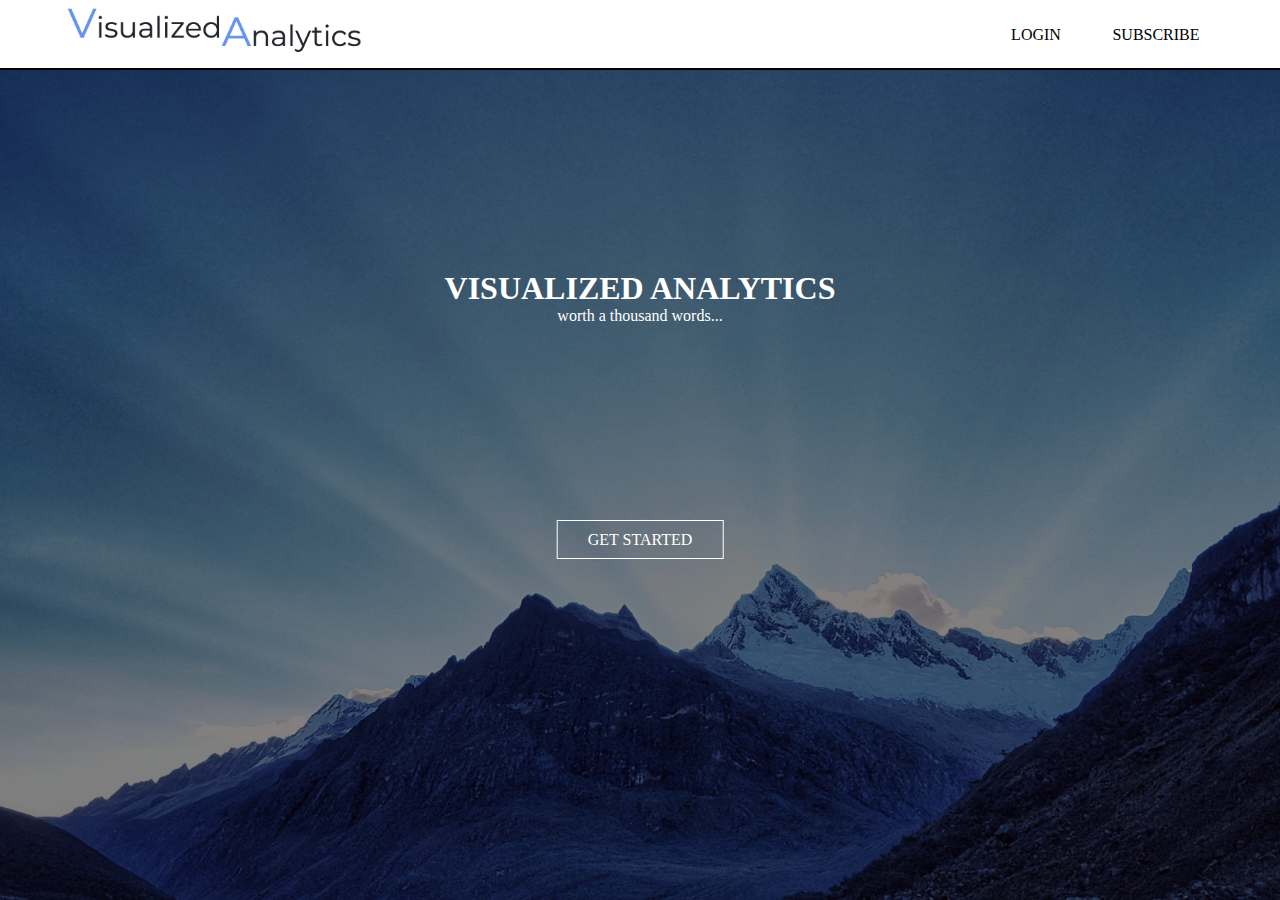
<file: Visualized Analytics/index.html>
<!DOCTYPE html>
<html>
<head>
		<title>VISUALIZED ANALYTICS</title>
		<link rel="stylesheet" type="text/css" href="css/styles.css">
</head>


<body>
<header>
    <div class="navbar">
			<div class= "container">

			<div class="logo_div">
		<a href="index.html">
		<img src="images/visualizedanalytics.png" class="logo">
	  </div>
				<ul class= "navmenu">
             <li><a href="login.html">Login</a></li>
             <li><a href="subscribe.html">Subscribe</a></li>
       </ul>
    </div>
	</div>
	</div>


		<div class="title">
			<h1> VISUALIZED ANALYTICS</h1>
			<p> worth a thousand words... </p>
		</div>
        <div class="button">
        	<a href="market.html" class="btn">GET STARTED</a>
        </div>
</header>

<a href= "Market.html">
</body>
</html>
</file>
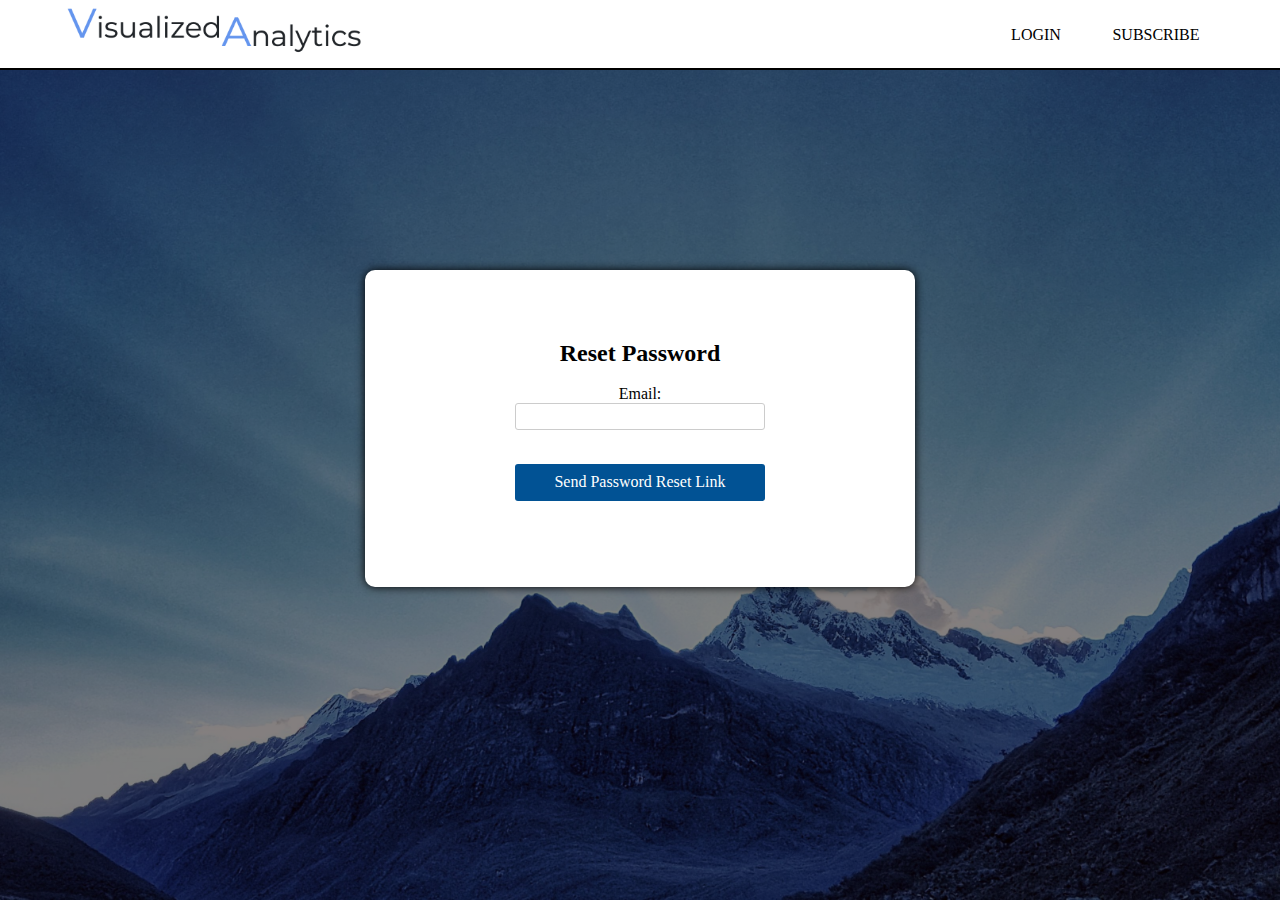
<file: Visualized Analytics/forgotpassword.html>
<!DOCTYPE html>
<html>
<head>
		<title>VISUALIZED ANALYTICS</title>
		<link rel="stylesheet" type="text/css" href="css/styles.css">
</head>

<body>
<header>
	<div class="navbar">
		<div class= "container">

		<div class="logo_div">
		  <a href="index.html">
	<img src="images/visualizedanalytics.png" class="logo">
	</div>
			<ul class= "navmenu">
					 <li><a href="login.html">Login</a></li>
					 <li><a href="subscribe.html">Subscribe</a></li>
		 </ul>
	</div>
	</div>
	</div>

  <div class="title">
  <div class="form-container">

  <form>
		<h2>Reset Password</h2>
	  </br>
		<label for="Email">Email:</label>
		<input type="text" name="Email" placeholder=""> <br/>
		<input type="submit" value="Send Password Reset Link">

 </form>


	</div>
	</div>

</body>
</html>
</file>
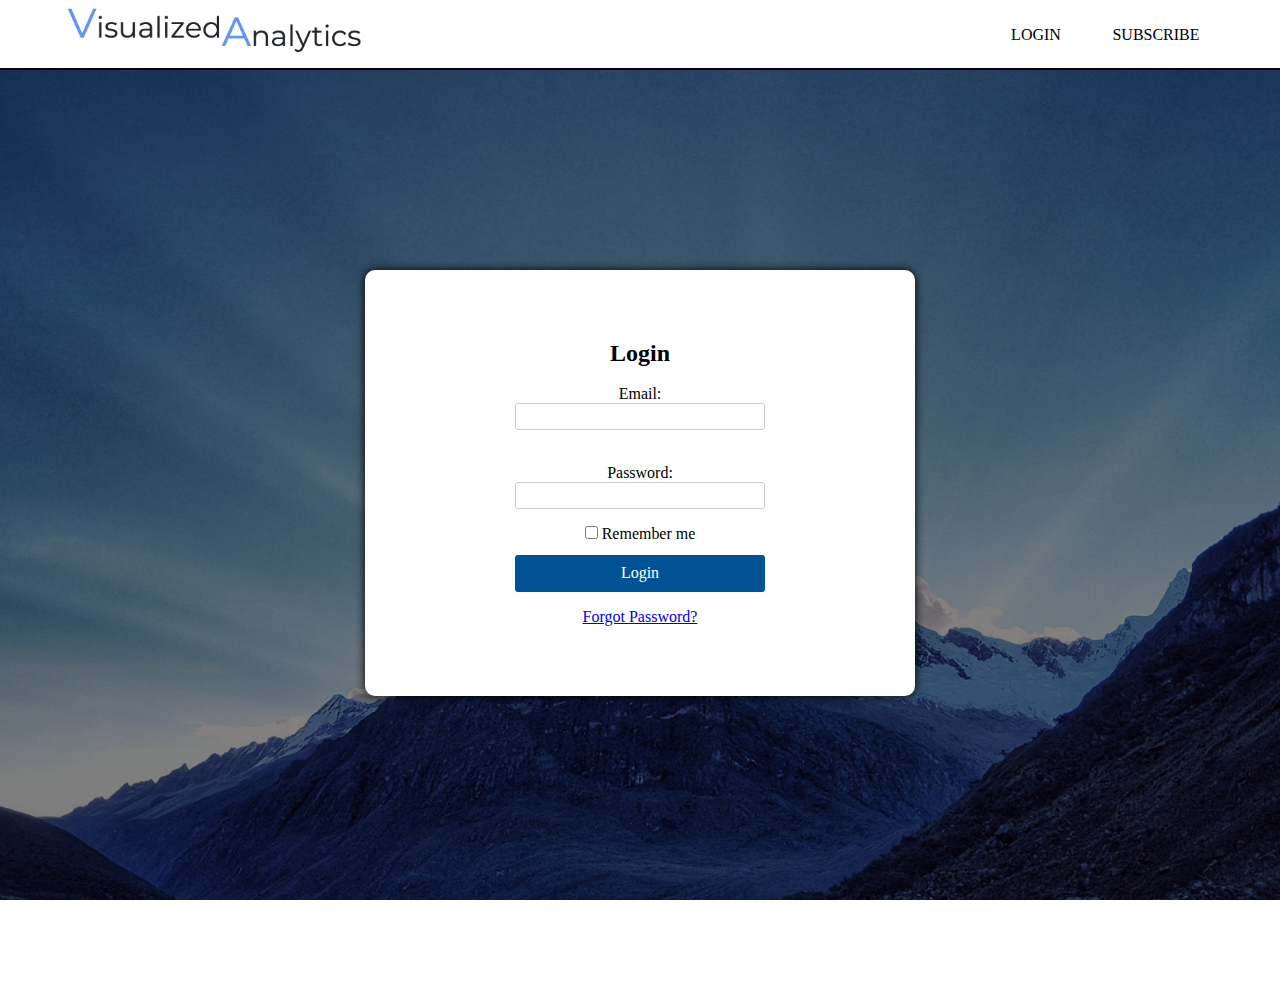
<file: Visualized Analytics/login.html>
<!DOCTYPE html>
<html>
<head>
		<title>VISUALIZED ANALYTICS</title>
		<link rel="stylesheet" type="text/css" href="css/styles.css">
</head>

<body>
<header>

	<div class="navbar">
		<div class= "container">

		<div class="logo_div">
	<a href="index.html">
	<img src="images/visualizedanalytics.png" class="logo">
	</div>
			<ul class= "navmenu">
					 <li><a href="login.html">Login</a></li>
					 <li><a href="subscribe.html">Subscribe</a></li>
		 </ul>
	</div>
	</div>
	</div>


  <div class="title">
  <div class="form-container">

  <form>
		<h2>Login</h2>
	  </br>
		<label for="Email">Email:</label>
		<input type="text" name="Email" placeholder=""> <br/>
		<label for="Password">Password:</label>
		<input type="Password" name="Email" placeholder="">
		<input type="checkbox" value="lsRememberMe" id="rememberMe">
		<label for="rememberMe">Remember me</label>
		<input type="submit" value="Login">
		<a href="forgotpassword.html">Forgot Password?</a>
  </form>


	</div>
	</div>

</body>
</html>
</file>
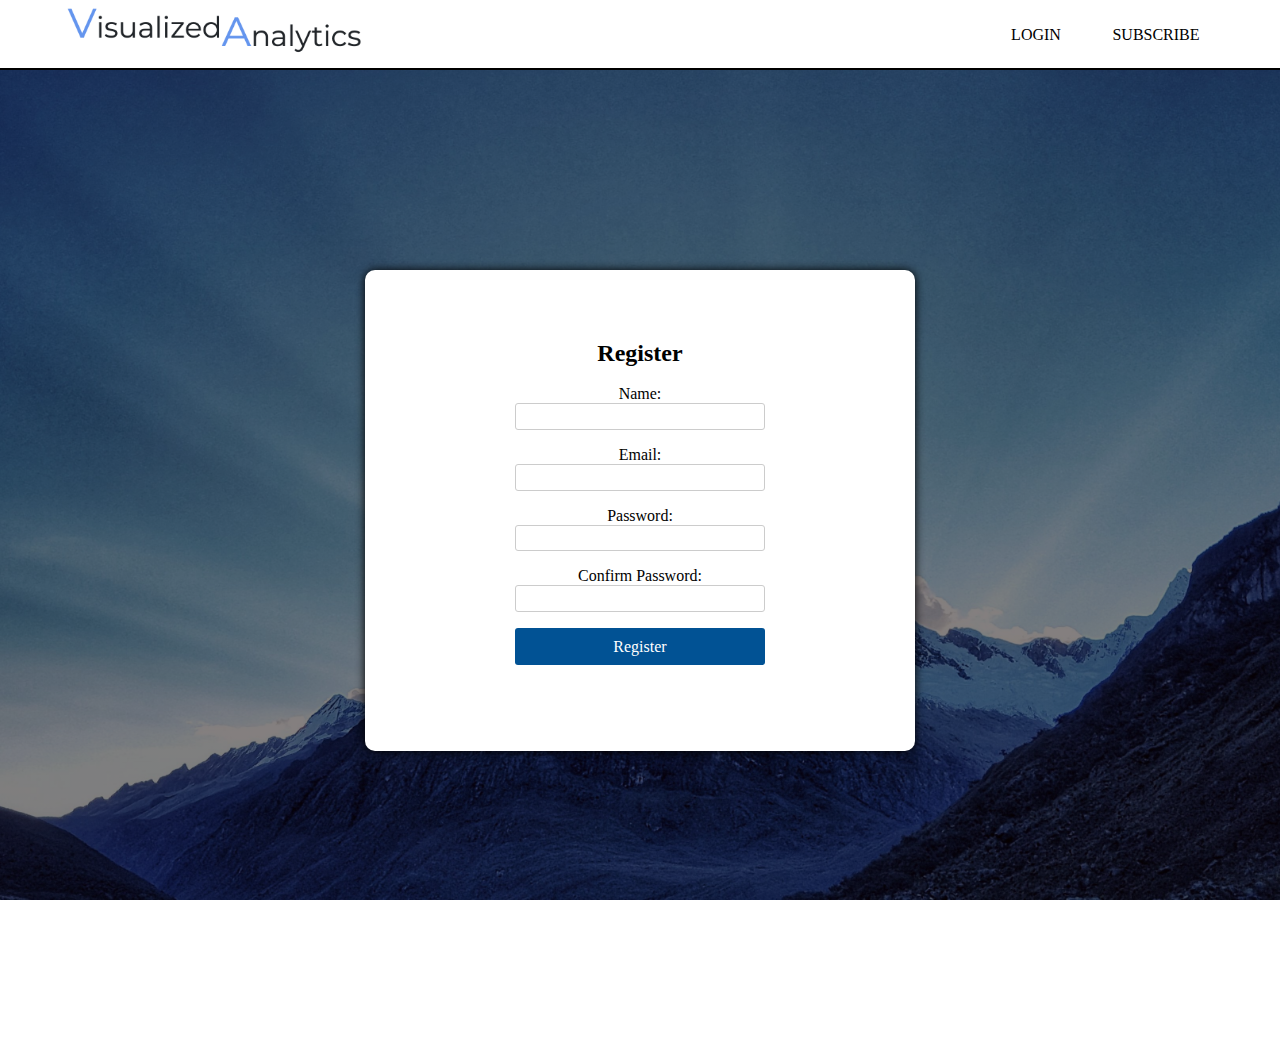
<file: Visualized Analytics/register.html>
<!DOCTYPE html>
<html>
<head>
		<title>VISUALIZED ANALYTICS</title>
		<link rel="stylesheet" type="text/css" href="css/styles.css">
</head>
<script>
    function Validate()
		{
        var password = document.getElementById("txtPassword");
        var confirmPassword = document.getElementById("txtConfirmPassword");
        if (password != confirmPassword)
				{
            alert("Passwords do not match.");
            return false;
        }
        return true;
    }
</script>
<body>
<header>

	<div class="navbar">
		<div class= "container">

		<div class="logo_div">
	<a href="index.html">
	<img src="images/visualizedanalytics.png" class="logo">
	</div>
			<ul class= "navmenu">
					 <li><a href="login.html">Login</a></li>
					 <li><a href="subscribe.html">Subscribe</a></li>
		 </ul>
	</div>
	</div>
	</div>


  <div class="title">
  <div class="form-container">


  <form>
		<h2>Register</h2>
	  </br>
		<label for="Name">Name:</label>
		<input type="text" name="Name" placeholder="">
		<label for="Email">Email:</label>
		<input type="text" name="Email" placeholder="" id="txtPassword" pattern="[a-z0-9._%+-]+@[a-z0-9.-]+\.[a-z]{2,3}$" title="Must contain username, @ character, name of site, and extension with 2 to 3 letters." required<br/>
		<label for="Password">Password:</label>
		<input type="Password" name="pass" id="txtPassword" placeholder="" pattern="(?=.*\d)(?=.*[a-z])(?=.*[A-Z])(?=.*[!,;:-]).{8,}" title="Must contain at least one number and one uppercase and one lowercase letter, one punctuation, and at least 8 or more characters" required>
		<label for="Password">Confirm Password:</label>
		<input type="Password" name="pass" id="txtConfirmPassword" placeholder="" >

		<input type="submit" value="Register" onclick="Validate(this)">
  </form>


	</div>
	</div>

</body>
</html>
</file>
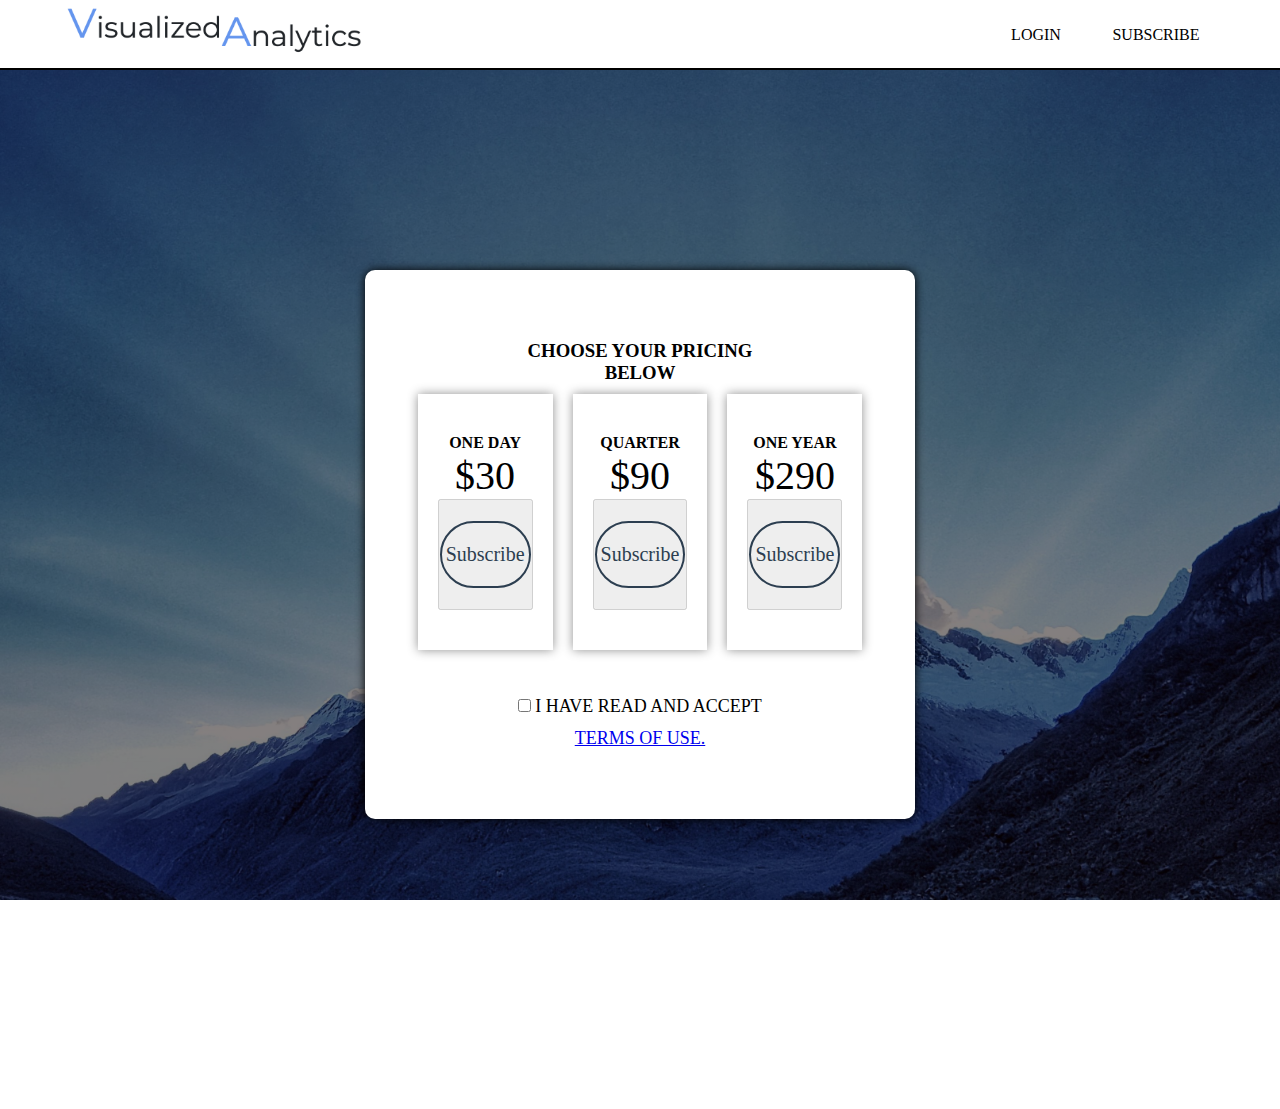
<file: Visualized Analytics/subscribe.html>
<!DOCTYPE html>
<html>
<head>
		<title>VISUALIZED ANALYTICS</title>
		<link rel="stylesheet" type="text/css" href="css/styles.css">

</head>


<body>
<header>

	<div class="navbar">
		<div class= "container">

		<div class="logo_div">
			<a href="index.html">
	<img src="images/visualizedanalytics.png" class="logo">
	</div>
	    <h2></h2>
			<ul class= "navmenu">
					 <li><a href="login.html">Login</a></li>
					 <li><a href="subscribe.html">Subscribe</a></li>
		 </ul>
	</div>
	</div>
	</div>

  <div class="title">
	<div class="form-container">
  <h3> CHOOSE YOUR PRICING BELOW</h3>

  <div class="pricing-table">

	<div class="col">
  <div class="table">
		<h2>ONE DAY</h2>
		<div class="price">
			$30
		</div>
		<button type="submit" id="submit_button1" disabled><a href="#" id=submit_link1> Subscribe</a></button>

	</div>
	</div>
	<!-- disabled onsubmit: window.location = "register.html"> -->

	<div class="col">
	<div class="table">
		<h2>QUARTER</h2>
		<div class="price">
			$90
		</div>
		<button type="submit" id="submit_button2" disabled><a href="#" id=submit_link2> Subscribe</a></button>
	</div>
	</div>

	  <div class="col">
	  <div class="table">
		<h2>ONE YEAR</h2>
		<div class="price">
			$290
		</div>
		<button type="submit" id="submit_button3" disabled><a href="#" id=submit_link3> Subscribe</a></button>
	</div>

	</div>

</div>
    <br></br>
			<input type="checkbox" value="accepted" id="accept" onclick="terms_checked()">
			<label for="accept"><font size="4">I HAVE READ AND ACCEPT <a href="termsofuse.html"> TERMS OF USE.</label>

		</div>

  </div>


<script>
//JavaScript function that enables or disables a submit button depending
//on whether a checkbox has been ticked or not.

function terms_checked() {
	
    if (document.getElementById("accept").checked) {
        //Set the disabled property to FALSE and enable the button.
        document.getElementById("submit_button1").disabled = false;
		document.getElementById("submit_button2").disabled = false;
		document.getElementById("submit_button3").disabled = false;
		document.getElementById("submit_link1").href = "register.html";
		document.getElementById("submit_link2").href = "register.html";
		document.getElementById("submit_link3").href = "register.html";

    }
	else {
        //Otherwise, disable the submit button.
        document.getElementById("submit_button1").disabled = true;
		document.getElementById("submit_button2").disabled = true;
		document.getElementById("submit_button3").disabled = true;
		document.getElementById("submit_link1").href = "#";
		document.getElementById("submit_link2").href = "#";
		document.getElementById("submit_link3").href = "#";
    }


}

function x()
{
   document.getElementById("submit_button1").addEventListener("click", function()
	 {
		 window.location = "register.html";
	 })
}

</script>
</body>
</html>
</file>
<file: Visualized Analytics/css/styles.css>
*{
	margin: 0px;
	padding: 0px;
	box-sizing: border-box;
	font-family: Century Gothic;
 }

header
{
  background-image: linear-gradient(rgba(10,0,0,0.5), rgba(10,0,0,0.5)), url("../images/mountainbackground.jpg");
  height: 100vh;
  background-size: cover;
  background-position: center;
}

.navbar
{
	width: 100%;
	overflow: hidden;
	height: 70px;
	line-height: 70px;
	background: #fff;
	border-bottom: 2px solid black;
}

.logo
{
	width: 300px;
	float: left;
}

.container
{
	width: 90%;
	margin: 0 auto;
}

.navmenu
{
	float: right;
}

.navmenu li
{
	float: left;
	width: 120px;
	height: 70px;
	line-height: 70px;
	text-align: center;
	list-style: none;
}

.navmenu li a
{
	color: #000;
	text-decoration: none;
	font-family: calibri;
  text-transform: uppercase;
	display: block;
}
.navmenu li:hover
{
	background: #dc3545;
}

.form-container /* The White Space in the middle of the screen */
{
	width:550px;
  height: auto;
  padding: 70px 150px;
  background-color: #fff;
  border-radius: 10px;
  box-shadow: 0 0 10px 0 #000;
  margin: auto;
  margin-bottom: 90px;
}


form
{
  max-width: 300px;
}

input {
  -webkit-appearance: none;
     -moz-appearance: none;
          appearance: none;
  border: 1px solid #ccc;
  border-radius: .1875rem;
  box-sizing: border-box;
  display: block;
  font-size: .870rem;
  margin-bottom: 1rem;
  padding: .275rem;
  width: 100%;
}

input[type="checkbox"] {
  -webkit-appearance: checkbox;
     -moz-appearance: checkbox;
          appearance: checkbox;
  display: inline-block;
  width: auto;
}

input[type="password"] {
  margin-bottom: 10.rem;
}


input[type="submit"] {
  background-color: #015294;
  border: none;
  color: #fff;
  font-size: 1rem;
  padding: .6rem 1rem;
}



label {
  color: #000;
  font-size: .999rem;
}

}

.main
{
	max-width: 1200px;
	margin: auto;
}

.title
{
   text-align:center;
   padding: 200px;

}

.title h1
{
	color: #fff;
	font-size: 700;
}

p
{
	color: #fff;
	font-size:;
}


.button
{

	position: absolute;
	top: 60%;
	left: 50%;
	transform: translate(-50%, -50%);
}


.btn
{
	border: 1px solid #fff;
	padding: 10px 30px;
	color: #fff;
	text-decoration: none;
	transition: 0.6s ease;
}

.btn:hover
{
	background-color: #fff;
	color: #000;
}

img
{
display: block;
margin: 0 auto;
max-width:800px;
max-height:800px;
}

image
{
display: block;
margin: 0 auto;
max-width:100px;
max-height:100px;
top: 350px;
left: 690px;
}

.boxes{
	width:50%;
	float:left;
	}
#mainDiv{
		width:50%;
margin:auto;
	}

#wrapper {
    margin-left:auto;
    margin-right:auto;
    width:960px;
}

@import url('https://fonts.googleapis.com/css?family=Rubik&display=swap');
body
{
 margin: 0;
}

.sidebar
{
	position:fixed;
	width:250px;
	top:0;
	left:0;
	bottom:0;
	background: #111;
	padding-top: 50px;
}

.sidebar h1{
	display: block;
	padding:10px 20px;
	color: #fff;
	text-decoration:none;
	font-family:"Rubik"
	letter-spacing:2px;
	font-weight:400;
	margin:0;
	font-size:25px;
	text-transform:uppercase;
}

.sidebar a{
   display: block;
   padding: 10px 20px;
   color: #bbb;
   text-decoration: none;
   font-family: "Rubik";
   letter-spacing: 2px;

}

.sidebar a:hover{
   color: #fff;
   margin-left: 20px;
   transition: 0.4s;
}

.pricing-table
{
	max-width: 1200px;
	margin: auto;
	display: flex;
	justify-content: center;
	text-align: center;
	flex-wrap;
}

.col
{
	flex: 25%;
	padding: 10px;
	max-width: 320px;
	box-sizing: border-box;
}

.table
{
	background: #fff;
	padding: 40px 20px;
	font-family: "montserrat", sans-serif;
	position: relative;
	overflow: hidden;
	box-shadow: 0 0 10px #00000070;
}

.table h2
{
	text-transform: uppercase;
	font-size: 16px;
}

.price
{
	font-size: 40px;
	margin-botton: 20px;
}

.price span
{
	display: block;
	font-size: 14px;
}


.table a
{
	text-decoration: none;
	color: #2c3e50;
	border: 2px solid #2c3e50;
	display: block;
	padding: 20px 4px;
	margin: 20px 0;
	border-radius: 40px;
 /* text-transform: uppercase; */
	font-size: 20px;
	transition: 0.5s linear;
}


.table a:active
{
	background: #2c3e50;
	color: #fff;
}


@media screen and (max-width:980px)
{
	.col
	{
		flex: 50%;
	}
}
@media screen and (max-width:700px)
{
	.col
	{
		flex: 100%;
	}
}
</file>
